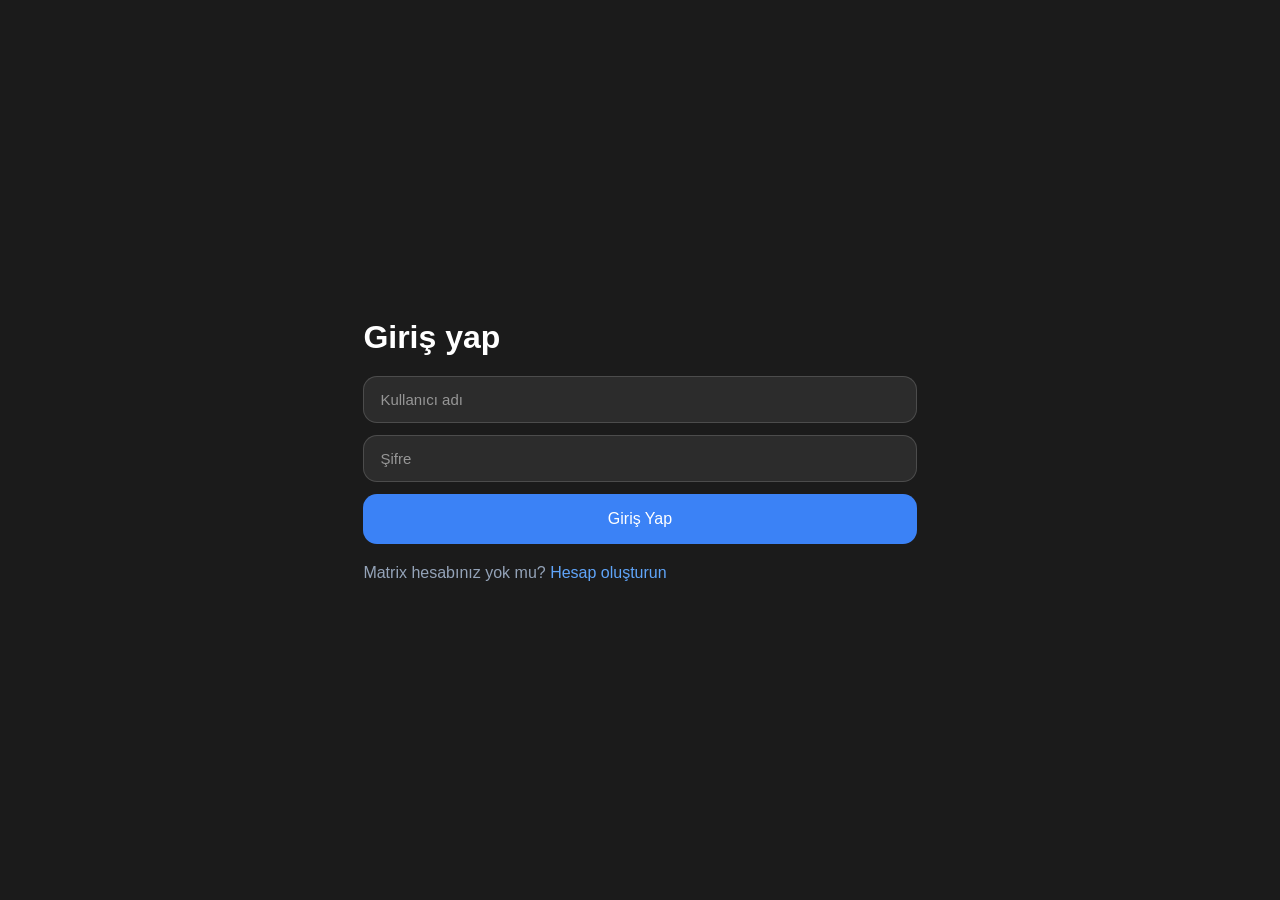
<file: index.html>
<!DOCTYPE html>
<html lang="tr">
<head>
    <meta charset="UTF-8">
    <meta name="viewport" content="width=device-width, initial-scale=1.0">
    <title>SparkChat</title>

    <link rel="stylesheet" href="style.css">

</head>
<body class="chat-page">

    <div class="sidebar">

        <div class="brand">
            <img src="logo-black.png" class="sidebar-logo">
        </div>

        <div id="chatList"></div>

        <div class="chat-item create-btn" onclick="openCreateModal()">
            <div class="chat-name">＋ Yeni sohbet</div>
            <div class="chat-sub">Oda oluştur</div>
        </div>

    </div>

    <div class="main">

        <div class="topbar">
            <div id="roomTitle"># Genel</div>

            <div class="topbar-actions">
                <button class="icon-btn" onclick="toggleRoomPanel()"><svg xmlns="http://www.w3.org/2000/svg" width="24" height="24" fill="white" viewBox="0 0 24 24"><path d="M12 22c5.51 0 10-4.49 10-10S17.51 2 12 2 2 6.49 2 12s4.49 10 10 10M11 7h2v2h-2zm0 4h2v6h-2z"></path></svg></button>
            </div>
        </div>

        <div id="messages" class="messages">

            <div class="message">
                <b>Sistem</b><br>
                SparkChat'e hoş geldin!
            </div>

        </div>

        <div class="message-input" id="inputBox">
            <input id="messageBox" type="text" autocomplete="off" autocorrect="off" autocapitalize="off" spellcheck="false" placeholder="Mesaj yaz...">
            <button disabled id="sendMessage" onclick="sendMessage()">Gönder</button>
        </div>

        <div id="roomPanel" class="room-panel hidden">

            <div class="panel-header">
                <span>Oda Bilgisi</span>
                <button onclick="toggleRoomPanel()">✕</button>
            </div>

            <div class="panel-tabs">
                <button onclick="setTab('info')">Bilgi</button>
                <button onclick="setTab('invite')">Davet</button>
                <button onclick="setTab('members')">Kişiler</button>
                <button onclick="setTab('settings')">Ayarlar</button>
            </div>

            <div id="panelContent" class="panel-content"></div>

        </div>

    </div>

    <div id="modal" class="modal hidden">

        <div class="modal-box">

            <h3>Yeni sohbet</h3>

            <input id="roomName" placeholder="Grup ismi">

            <select id="roomAccess">
                <option value="private">Sadece davet</option>
                <option value="public">Herkese açık</option>
            </select>

            <input id="roomAlias" placeholder="Oda adresi (örnek: eğlenceli-sohbet)">

            <button onclick="createRoom()">Oluştur</button>
            <button onclick="closeModal()">İptal</button>

        </div>

    </div>

    <script type="module" src="app.js"></script>

</body>
</html>
</file>
<file: style.css>
/* ===== Ana Sayfa ===== */

* {
    font-family: Segoe UI, sans-serif;
}

.chat-page {
    margin: 0;
    background: #1e2230;
    color: white;

    display: flex;
    height: 100vh;
}

#chatList {
    padding: 10px;
}

.chat-item {
    padding: 10px;
    margin: 5px 10px;

    border-radius: 8px;

    cursor: pointer;
    display: flex;
    flex-direction: column;
}

.chat-item:hover {
    background: #323844;
}

.chat-name {
    font-weight: bold;
}

.chat-sub {
    font-size: 12px;
    color: #6b7280;
}

/* Sol panel */

.sidebar {
    width: 240px;
    background: #2a2f3a;

    display: flex;
    flex-direction: column;

    border-right: 1px solid #1a1b1e;
}

.no-permission {
    width: 100%;
    padding: 12px;

    text-align: center;
    color: #ff0000;
}

.msg-deleted {
    display: flex;
    align-items: center;   /* 🔥 dikey ortalama */
    gap: 6px;

    opacity: 0.6;
    font-style: italic;
}

.brand {
    display: flex;
    align-items: center;

    padding: 15px;
    font-size: 20px;
    font-weight: bold;

    border-bottom: 1px solid #1a1b1e;
}

.create-btn {
    color: #2563eb;
}

.sidebar-logo {

    height: 32px;

    margin-right: 10px;
}

.sidebar-section {
    padding: 10px;
}

.sidebar-item {
    padding: 10px;
    border-radius: 8px;

    cursor: pointer;
    transition: background 0.2s;
}

.sidebar-item:hover {
    background: #3a3c41;
}

/* Sağ taraf */

.main {
    flex: 1;

    display: flex;
    flex-direction: column;
}

.topbar {
    background: #313338;

    padding: 15px;
    font-size: 18px;

    border-bottom: 1px solid #1a1b1e;
}

.messages {
    display: flex;
    flex-direction: column;
    flex: 1;

    padding: 15px;
    overflow-y: auto;
}

.message {
    max-width: 70%;

    background: #2b2d31;
    padding: 10px;
    border-radius: 10px;

    margin-bottom: 8px;

    word-break: break-word;
}

.message.me {
    align-self: flex-end;
    background: #3b82f6;
    color: white;

    border: none;
}

.message-input {
    display: flex;

    padding: 15px;
    background: #313338;

    gap: 10px;
}

.message-input input {
    flex: 1;

    border: none;
    border-radius: 8px;

    background: #1e1f22;
    color: white;

    padding: 12px;
}

.message-input button {
    border: none;
    border-radius: 8px;

    background: #4aa4ff;
    color: white;

    padding: 12px 20px;

    cursor: pointer;
}

.message-input button:hover {
    filter: brightness(1.1);
}

.message-input button:disabled {
    background: #262931;
}

.modal {
    position: fixed;
    inset: 0;

    background: rgba(0, 0, 0, 0.4);

    display: flex;
    justify-content: center;
    align-items: center;

    z-index: 999;
}

/* =========================
   MODAL BOX
========================= */

.modal-box {
    width: 320px;

    background: #191C23;

    border-radius: 12px;

    padding: 16px;

    box-shadow: 0 10px 30px rgba(0,0,0,0.2);

    display: flex;
    flex-direction: column;
    gap: 10px;
}

/* =========================
   INPUTS
========================= */

.modal-box input,
.modal-box select {
    padding: 10px;

    border: 1px solid #35383d;
    background: #313338;
    border-radius: 8px;

    outline: none;
    color: white;
}

.modal-box input:focus,
.modal-box select:focus {
    border-color: #3b82f6;
}

/* =========================
   BUTTONS
========================= */

.modal-box button {
    padding: 10px;

    border: none;
    border-radius: 8px;

    cursor: pointer;

    font-weight: 500;
}

/* primary button */
.modal-box button:first-of-type {
    background: #3b82f6;
    color: white;
}

.modal-box button:first-of-type:hover {
    background: #2563eb;
}

/* cancel button */
.modal-box button:last-of-type {
    background: #ff0000;
    color: white;
}

.modal-box button:last-of-type:hover {
    background: #ea0000;
}

/* =========================
   HIDDEN CLASS
========================= */

.hidden {
    display: none !important;
}

/* ===== MESAJ GENEL ===== */

.message {
    display: flex;
    flex-direction: column;

    max-width: 70%;
    margin-bottom: 8px;
}

/* ===== BAŞKASI (sol taraf) ===== */

.message.other {
    align-self: flex-start;
}

/* header sadece karşı tarafta */
.message.other .msg-header {
    display: flex;
    align-items: center;
    gap: 6px;

    font-size: 12px;
    opacity: 0.7;
    margin-bottom: 3px;
}

.message.other .avatar {
    width: 24px;
    height: 24px;
    border-radius: 50%;
    object-fit: cover;
}

.message.other .username {
    font-weight: 600;
}

.message.other .time {
    margin-left: auto;
    font-size: 11px;
    opacity: 0.6;
}

/* mesaj balonu */
.msg-body {
    background: #2b2d31;
    padding: 10px;
    border-radius: 10px;

    word-break: break-word;
}

/* ===== SEN (sağ + mavi) ===== */

.message.me {
    align-self: flex-end;
}

.message.me .msg-body {
    background: #3b82f6;
    color: white;
}

/* SENDE HEADER YOK */
.message.me .msg-header {
    display: none;
}

/* ===== SİLİNEN MESAJ ===== */

.msg-deleted {
    opacity: 0.6;
    font-style: italic;
}

.avatar {
    width: 24px;
    height: 24px;
    border-radius: 50%;
    object-fit: cover;
}

.avatar-fallback {
    width: 24px;
    height: 24px;
    border-radius: 50%;

    background: #3b82f6;
    color: white;

    display: flex;
    align-items: center;
    justify-content: center;

    font-size: 12px;
    font-weight: bold;
}

.topbar {
    display: flex;
    justify-content: space-between;
    align-items: center;
}

.topbar-actions {
    display: flex;
    gap: 8px;
}

.icon-btn {
    background: transparent;
    border: none;
    color: white;
    font-size: 20px;
    cursor: pointer;
    padding: 6px 10px;
    border-radius: 6px;
}

.icon-btn:hover {
    background: rgba(255,255,255,0.1);
}

/* Room panel */
.room-panel {
    position: fixed;

    top: 0;
    right: 0;

    width: 320px;
    height: 100vh;

    background: #191C23;

    border-left: 1px solid #35383d;

    display: flex;
    flex-direction: column;

    z-index: 1000;

    overflow: hidden;
}

.panel-header {
    padding: 16px;

    display: flex;
    justify-content: space-between;
    align-items: center;

    border-bottom: 1px solid #35383d;

    font-size: 16px;
    font-weight: 600;
}

.panel-header button {
    background: none;
    border: none;

    color: #aaa;
    font-size: 18px;

    cursor: pointer;
}

.panel-header button:hover {
    color: white;
}

.panel-content button {
    background: #313338;
    color: white;

    border: none;
    border-radius: 8px;

    padding: 10px 14px;

    cursor: pointer;

    transition: 0.15s;
}

.panel-content button:hover {
    background: #3b4048;
}

.panel-content button:active {
    transform: scale(0.98);
}

.panel-section {
    background: #232730;

    padding: 12px;

    border-radius: 10px;
}

.panel-section-title {
    color: #9ca3af;
    font-size: 12px;

    margin-bottom: 8px;

    text-transform: uppercase;
}

.panel-item {
    padding: 10px;
    border-radius: 8px;

    cursor: pointer;

    transition: background .15s;
}

.panel-item:hover {
    background: #313338;
}

.panel-item.danger {
    color: #ff4d4f;
}

.panel-item.danger:hover {
    background: rgba(255,77,79,.15);
}

.panel-tabs {
    display: flex;
    flex-direction: column;

    gap: 8px;

    padding: 10px;

    border-bottom: 1px solid #35383d;
}

.panel-tabs button {
    width: 100%;

    background: #313338;
    color: white;

    border: none;
    border-radius: 8px;

    padding: 12px;

    cursor: pointer;

    text-align: left;

    transition: background .15s;
}

.panel-tabs button:hover {
    background: #3b4048;
}

.hidden {
    display: none !important;
}

.chat-image {
    max-width: 220px;
    border-radius: 10px;
    margin-top: 6px;
}
</file>
<file: login/style.css>
*{
    margin:0;
    padding:0;
    box-sizing:border-box;
    font-family:Segoe UI, sans-serif;
}

body{
    background:#1B1B1B;
    min-height:100vh;
    display:flex;
    justify-content:center;
    align-items:center;
}

.login-card{
    width:400px;
    background:rgba(255,255,255,.05);
    backdrop-filter:blur(20px);
    border:1px solid rgba(255,255,255,.08);
    border-radius:24px;
    padding:40px;
    text-align:center;
    color:white;
    box-shadow:0 10px 40px rgba(0,0,0,.4);
}

.logo{
    font-size:48px;
    margin-bottom:10px;
}

h1{
    font-size:32px;
    margin-bottom:8px;
    color:white;
}

.subtitle{
    color:#94a3b8;
    margin-bottom:30px;
}

.input-group{
    position:relative;
    margin-bottom:20px;
}

.input-group input{
    width:100%;
    padding:18px;
    border:1px solid rgba(255,255,255,0.08);
    border-radius:16px;
    background:rgba(255,255,255,0.05);
    color:white;
    font-size:15px;
    outline:none;
    transition:0.25s ease;
    backdrop-filter:blur(10px);
}

.input-group input::placeholder{
    color:#64748b;
}

.input-group input:hover{
    background:rgba(255,255,255,0.07);
}

.input-group input:focus{
    border-color:#3b82f6;
    box-shadow:
        0 0 0 4px rgba(59,130,246,.15),
        0 8px 25px rgba(59,130,246,.2);
    background:rgba(255,255,255,0.08);
}

#user,
#pass {
    width: 100%;
    padding: 14px 16px;
    margin-top: 12px;
    background: rgba(255,255,255,0.08);
    border: 1px solid rgba(255,255,255,0.15);
    border-radius: 14px;
    color: white;
    font-size: 15px;
    outline: none;
    transition: 0.2s ease;
    box-sizing: border-box;
}

#user::placeholder,
#pass::placeholder {
    color: rgba(255,255,255,0.5);
}

#user:focus,
#pass:focus {
    border-color: #00bfff;
    box-shadow: 0 0 15px rgba(0,191,255,0.35);
    background: rgba(255,255,255,0.12);
}

button{
    width:100%;
    padding:16px;
    border:none;
    border-radius:14px;
    background:#3b82f6;
    color:white;
    font-size:16px;
    cursor:pointer;
    transition:.2s;

    margin-top: 12px;
}
button:hover{
    background:#2563eb;
}

.register-link{
    margin-top:20px;
    color:#94a3b8;
}

.register-link a{
    color:#60a5fa;
    text-decoration:none;
}
</file>
